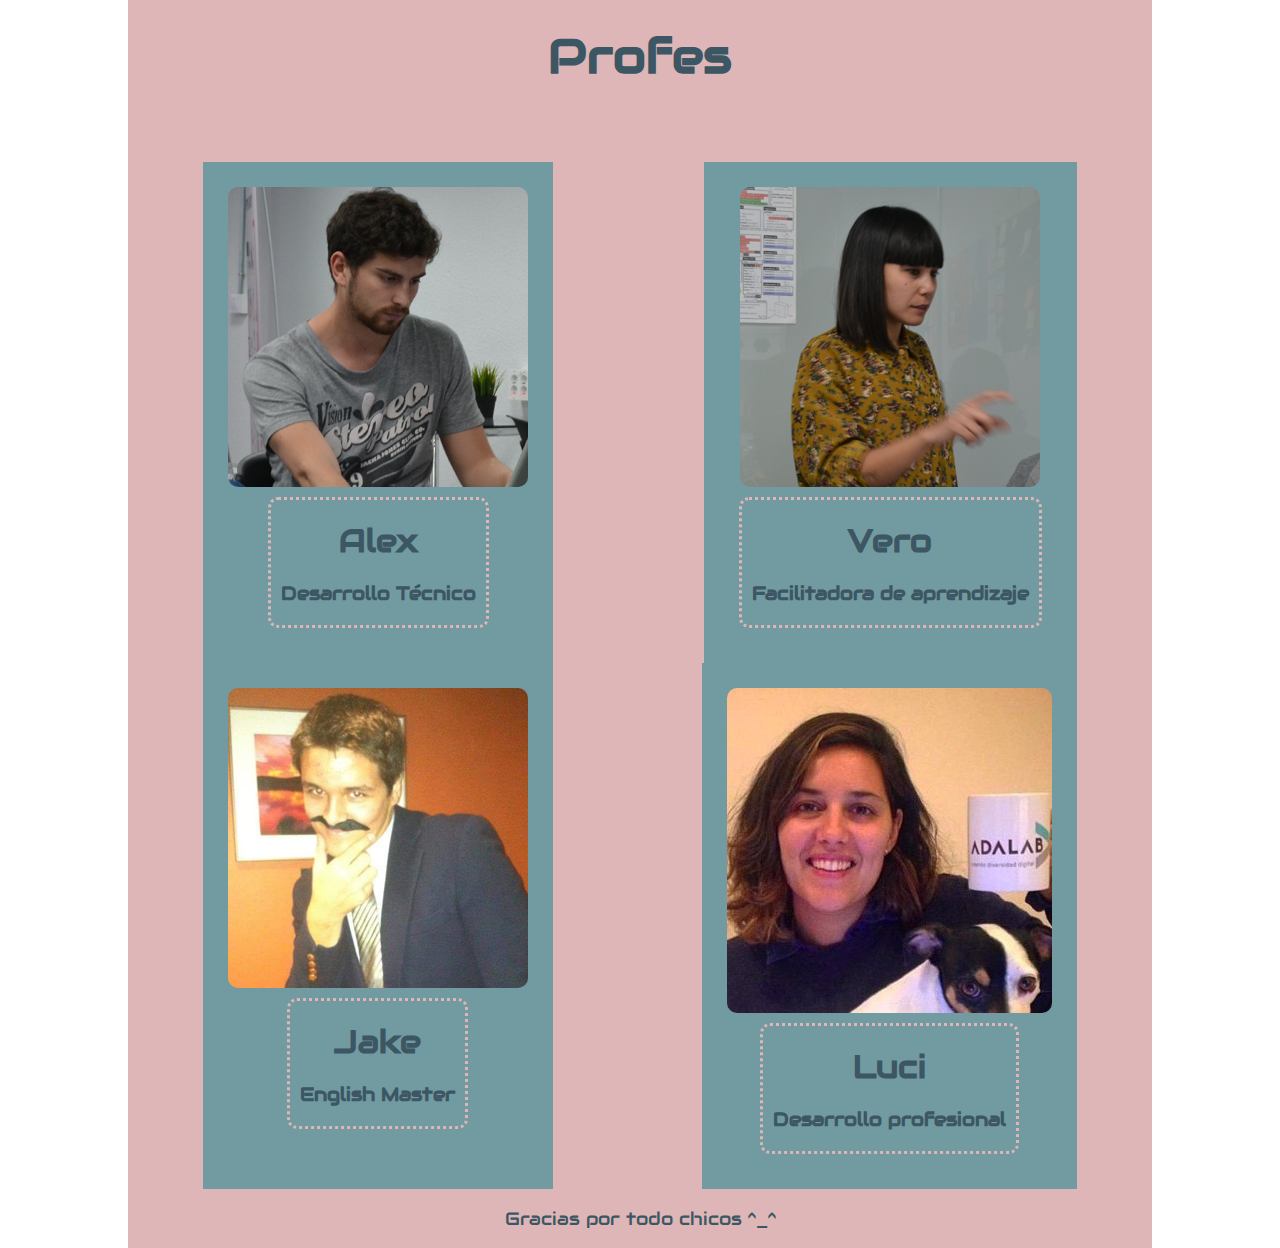
<file: easteregg.html>
<!DOCTYPE html>
<html>
  <head>
    <meta charset="utf-8">
    <title>Profes <3</title>
    <link href="https://fonts.googleapis.com/css?family=Audiowide|Lato:400,700" rel="stylesheet">
    <link rel="stylesheet" href="css/styles.css">

  </head>
  <body class="column">


    <section class="egg pink">

        <h2 class="font align container">Profes</h2>

      <div class="egg row">

        <div class="bp green column">
          <img src="image/alex.jpg" alt="Alex">
          <div class="ab column font">
            <h3>Alex</h3>
            <h4>Desarrollo Técnico</h4>
          </div>
        </div>

        <div class="bp green  column">
          <img src="image/vero.jpg" alt="Vero">
          <div class="ab column font">
            <h3>Vero</h3>
            <h4>Facilitadora de aprendizaje</h4>
          </div>
        </div>

        <div class="bp green column">
          <img src="image/jake.jpg" alt="Fulanito">
          <div class="ab column font">
            <h3>Jake</h3>
            <h4>English Master</h4>
          </div>
        </div>


        <div class="bp green column">
          <img src="image/lucia.jpg" alt="Luci">
          <div class="ab column font">
            <h3>Luci</h3>
            <h4>Desarrollo profesional</h4>
          </div>
        </div>
      </div>
      <p class="font align">
        Gracias por todo chicos ^_^
      </p>
    </section>
  </body>
</html>
</file>
<file: css/styles.css>
/* GENERAL */

body {
  margin: 0 auto;
  padding:0;
  font-family: "lato";
  color: #3c5663;
}

* {
  box-sizing: border-box;
}


h1 {
  font-size: 80px;
}

h2 {
  font-size: 3em;
}

h3 {
  font-size: 2em;
}

h4 {
  font-size: 1.2em;
}

h3, h4 {
  margin: 10px 0;
}

p{
  font-size: 18px;
}
.font {
  font-family: "audiowide";
}

.align {
  text-align: center;
}

.pink {
  background-color: #deb6b7;
}

.white {
  background-color: white;
}

.green {
  background-color: #729ba1;
}

.purple{
  color: #8f6087;
  text-shadow: 1px 1px 2px #3c5663;
}

.position{
  position: relative;
  top: 15%;
}

@media (max-width:768px){

  h2 {
    font-size: 40px;
  }
}

/* HEADER */

header {
  height: 500px;
}

.title {
  z-index: 2;
  margin: 0 auto;
  padding-top: 300px;
}

/* BACKGROUND HEADER */

.background {
  background-image: url(../image/student.jpg);
  background-repeat: no-repeat;
  background-size: cover;
  position: fixed;
  z-index: -1;
  width: 100%;
  height: 500px;
  overflow: hidden;
}

@media (min-width:768px){
  header {
    height: 750px;
  }

  .background {
    width: 100%;
    height: 750px;
  }
}
.robot {
  max-width: 20%;
  width: 100%;
}

/* MENU NAVEGACION */

.bar-menu {
  width: 100%;
  height: 80px;
  position: fixed;
  background-color: white;
  box-shadow: 0px 0px 15px 0px rgba(0, 0, 0, 0.3);
  display: flex;
  justify-content: space-around;
  z-index: 3;
}

img.logo {
  width: 50%;
  max-width: 150px;
}

ul.nav-menu {
  margin: 15px 0;
}

.nav-menu li {
  display: inline;
  margin-left: 30px;
}

li.menu {
  display: none;
}

img.icon {
  width: 50px;
  display: inline;
}

@media (min-width:768px){

  ul.nav-menu {
    margin: 25px 0;
  }

  li.menu  {
    display: inline;
    margin-left: 30px;
  }

  li.menu  a {
    text-decoration: none;
    font-size: 20px;
    color: #729ba1;
  }

  li.menu  a:hover {
    border-bottom: 2px solid #8f6087;
  }

  li.menu a:active {
    border-bottom: 2px solid #8f6087;
    color:#8f6087;
  }

  img.icon {
    width: 30px;
    display: none;
  }
}

/* CONTENIDO WEB */

.content {
  padding: 0;
  margin: 0 auto;
}

.container {
  max-width: 1024px;
  margin: 0 auto;
  padding-top: 25px;
  padding-bottom: 75px;
}

.row {
  display: flex;
  flex-flow: row wrap;
  justify-content: space-around;
}

.column {
  display:flex;
  flex-direction: column;
  align-items: center;
}


/* APARTADO NOSOTRAS */


.text {
  padding: 0 20px;
}

.container-photo {
  max-height: 250px;
  display: flex;
  justify-content: center;
}

.container-photo img {
  width:100%;
}

@media (min-width:768px){
.container-photo {
  min-width: 400px;
  max-height: 500px;
}
}

/* APARTADO ROLES */

.roles {
  margin: 0 25px;
}

.icono {
  width: 25%;
}

@media (min-width:768px){

  .roles {
    display: flex;
    max-width: 1024px;
    width: 100%;
    flex-flow: row wrap;
    justify-content: space-around;
  }

  .rol {
    max-width: 33%;
    min-width: 250px;
    padding: 40px 0;
  }

  .text {
    padding: 0 40px;
    margin-bottom: 40px;
  }

  img .icono {
    width: 100%;
    max-width: 25%;
  }

  .description {
    margin: 0 50px;
  }
}

/* APARTADO EQUIPO */

.photo_group {
    max-width: 1024px;
    width: 100%;
    padding-top: 40px;
  }

.box_photo {
  max-width: 300px;
  max-height: 400px;
  margin-top: 10px;
}

.box_photo img {
  width: 100%;
  border-radius: 10px;
}

.box_photo img{
  width: 100%;
  margin:0 auto;
  display: block;
  border-radius: 10px;
  transform:scale(1);
  -webkit-transition: all 500ms ease-in-out; // IE 9
  -moz-transition: all 500ms ease-in-out; // Firefox
  -ms-transition: all 500ms ease-in-out; // Safari and Chrome
  -o-transition: all 500ms ease-in-out; // Opera
}

.name{
  transform:translatey(-300px);
  -webkit-transition: all 500ms ease-in-out;
  -moz-transition: all 500ms ease-in-out;
  -ms-transition: all 500ms ease-in-out;
  -o-transition: all 500ms ease-in-out;
  opacity: 0;
  margin-bottom: -50px;
}

.box_photo:hover img{
  transform:scale(0.5) translatey(-150px);
  -ms-transform:scale(0.5); // IE 9
  -moz-transform:scale(0.5); // Firefox
  -webkit-transform:scale(0.5); // Safari and Chrome
  -o-transform:scale(0.5); // Opera
}

.box_photo:hover .name{
  transform:translatey(-200px);
  opacity: 1;
}

.icon_social {
  width: 75%;
  margin: 0 auto;
  transform:translatey(40px);
}

ul.social {
  display: flex;
  justify-content: center;
  padding: 20px;
  margin: 0;
}

.social li {
  display: inline;
}

.social li img {
  width: 75%;
}

@media  (min-width: 768px){
  .photo_group {
    flex-flow: wrap;
    justify-content: space-between;
  }
}

/* APARTADO PATROCINADORES */

.box_sponsor {
  max-width: 65%;
  margin: 0 auto;
  padding-top: 40px;
}
}

/* APARTADO EVENTOS */

.box_events2 {
  width:70%;
}

.box_events {
  width: 70%;
  min-width: 250px;
  padding: 5px;
  flex-grow: 1;
}

.box_events2 {
  width: 30%;
  min-width: 250px;
  padding: 5px;
  flex-grow: 1;
}

.event{
  width: 100%;
  padding: 10px;
}

@media (min-width:768px){
  .box_events2 {
    width: 30%;
  }

  .event{
    padding: 20px;
  }
}

/* APARTADO CONTACTO */

.contact {
margin-top: 25px;
}

button {
padding: 10px 40px;
background-color: #729ba1;
border-radius: 10px;
border: 6px solid #729ba1;
color: white;
font-size: 30px;
text-decoration: none;
transition-duration: 0.4s;
}

button:hover {
background-color: white;
color: #729ba1;
}

/*FOOTER*/

footer {
  background-color: #8f6087;
  width: 100%;
  padding: 20px;
  text-align: center;
}

#pfooter {
  margin: 0;
  color: white;
}

/*Sorpresa*/

#sorpresa{
  width: 5px;
  opacity: 0.15;
}
.egg{
  max-width: 1024px;
  width: 100%;
}


.bp  img {
      max-width: 100%;
      min-width:25%;
      border-radius: 10px;
    }
.ab{
      border: 3px dotted #deb6b7;
      border-radius: 10px;
      margin: 10px;
      padding: 10px;
    }
.bp{
      max-width: 40%;
      padding: 25px;
      min-width: 250px;
    }
</file>
